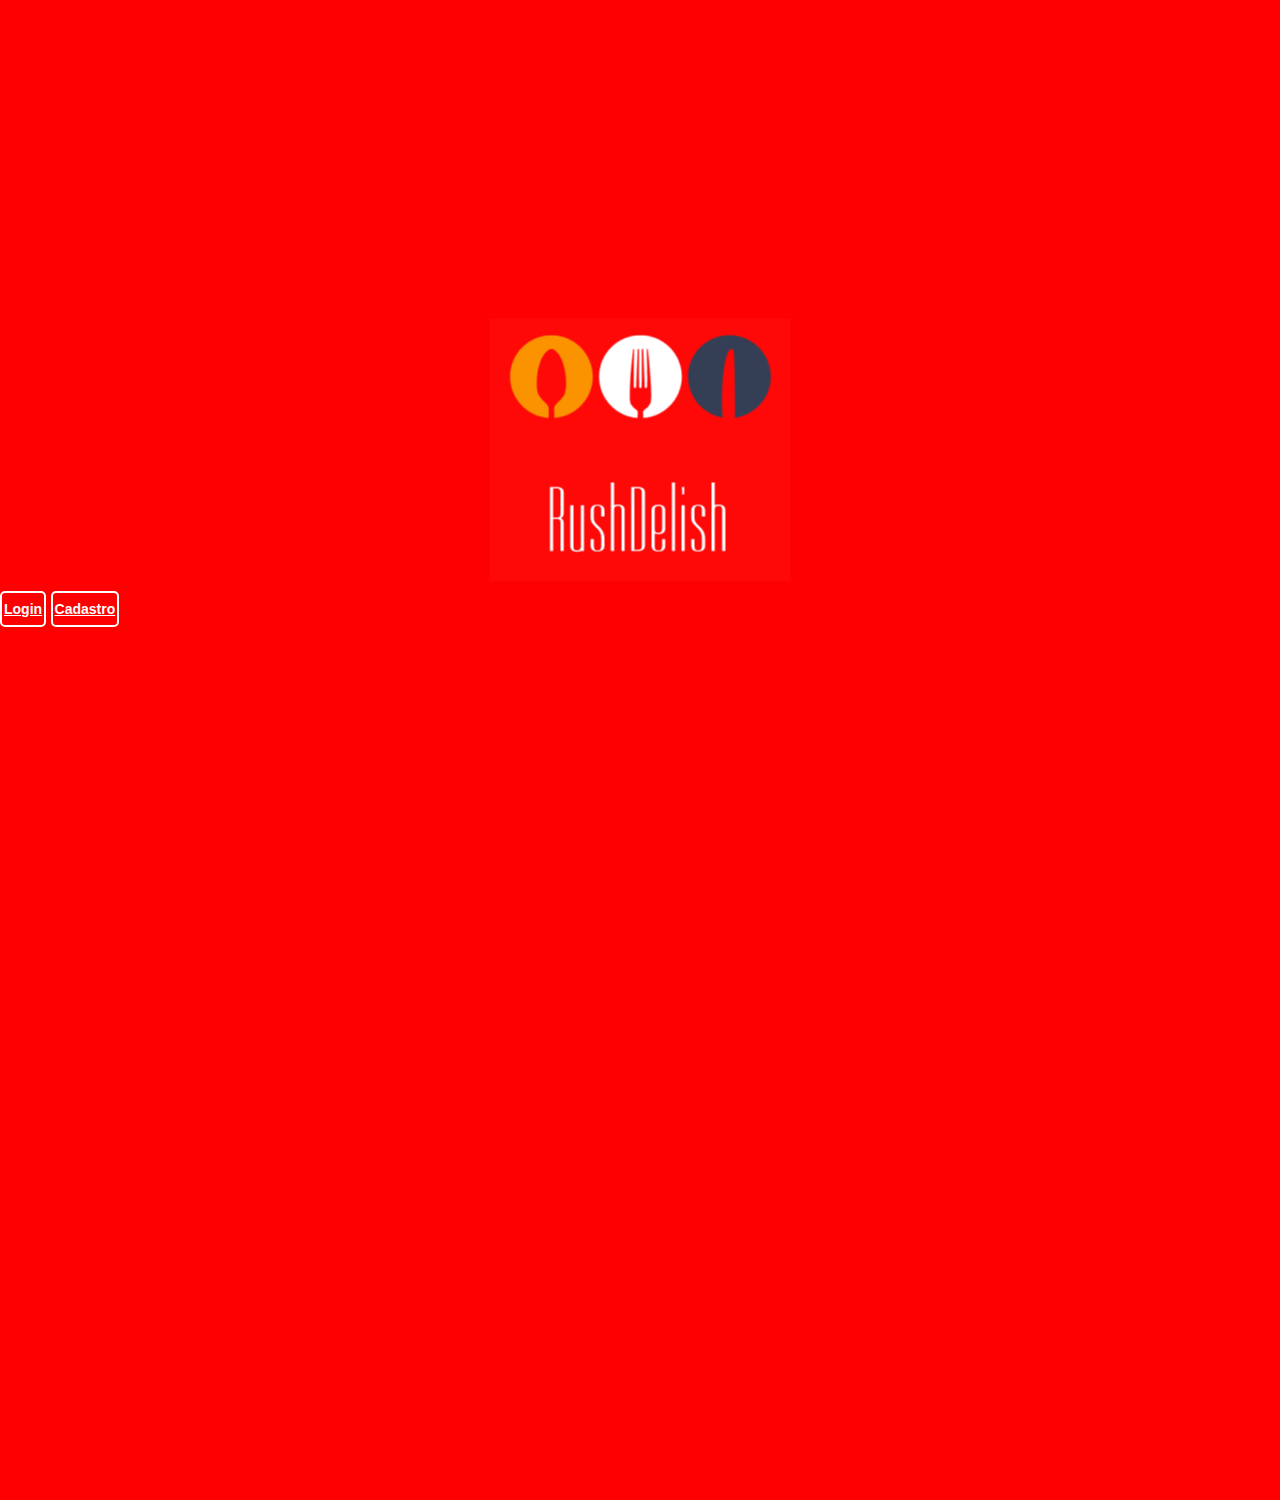
<file: index.html>
<!DOCTYPE html>
<html lang="PT-BR">
<head>
    <meta charset="UTF-8">
    <meta name="viewport" content="width=device-width, initial-scale=1.0">
    <title>Delivery</title>
    <link href="https://cdn.jsdelivr.net/npm/bootstrap@5.0.2/dist/css/bootstrap.min.css" rel="stylesheet" integrity="sha384-EVSTQN3/azprG1Anm3QDgpJLIm9Nao0Yz1ztcQTwFspd3yD65VohhpuuCOmLASjC" crossorigin="anonymous">
    <link rel="stylesheet" href="style.css"/>
</head>
<body class="body-inicio">
    <img src="./Imagens/logo.png" alt="Logo do Delivery" class="center-image">
    <div class="d-grid gap-2 col-6 mx-auto move-down">
        <a href="login.html" class="btn btn-custom btn-sm text-center" role="button">Login</a>
        <a href="cadastro.html" class="btn btn-custom btn-sm text-center" role="button">Cadastro</a>
    </div>    

    <script src="https://code.jquery.com/jquery-3.5.1.slim.min.js"></script>
    <script src="https://cdn.jsdelivr.net/npm/@popperjs/core@2.9.2/dist/umd/popper.min.js"></script>
    <script src="https://cdn.jsdelivr.net/npm/bootstrap@5.3.3/dist/js/bootstrap.bundle.min.js" integrity="sha384-YvpcrYf0tY3lHB60NNkmXc5s9fDVZLESaAA55NDzOxhy9GkcIdslK1eN7N6jIeHz" crossorigin="anonymous"></script>
</body>
</html>
</file>
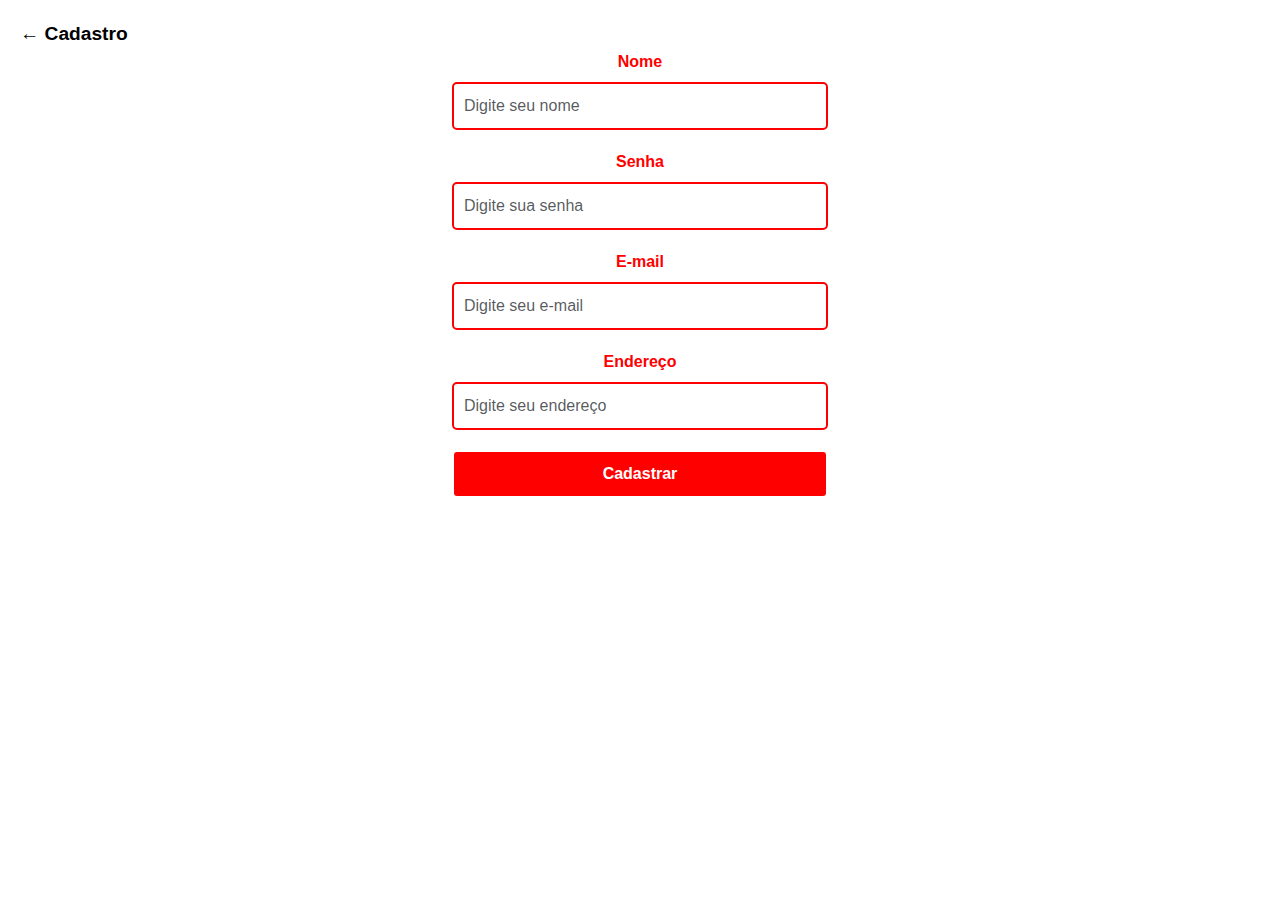
<file: cadastro.html>
<!DOCTYPE html>
<html lang="pt-BR">
<head>
    <meta charset="UTF-8">
    <meta name="viewport" content="width=device-width, initial-scale=1.0">
    <title>Cadastro</title>
    <link href="https://cdn.jsdelivr.net/npm/bootstrap@5.0.2/dist/css/bootstrap.min.css" rel="stylesheet">
    <link rel="stylesheet" href="style.css">
</head>
<body class="body-login-cadastro">

    <a href="index.html" class="back-link">← Cadastro</a>
    <div class="container">
        <form id="cadastroForm">
            <div class="mb-3">
                <label for="nome" class="form-label">Nome</label>
                <input type="text" class="form-control" id="nome" placeholder="Digite seu nome">
            </div>
            <div class="mb-3">
                <label for="senha" class="form-label">Senha</label>
                <input type="password" class="form-control" id="senha" placeholder="Digite sua senha">
            </div>
            <div class="mb-3">
                <label for="email" class="form-label">E-mail</label>
                <input type="email" class="form-control" id="email" placeholder="Digite seu e-mail">
            </div>
            <div class="mb-3">
                <label for="endereco" class="form-label">Endereço</label>
                <input type="text" class="form-control" id="endereco" placeholder="Digite seu endereço">
            </div>
            <a href="escolha.html" class="btn btn-danger w-100">Cadastrar</a>
        </form>
    </div>

    <script src="js/home.js"></script>
</body>
</html>
</file>
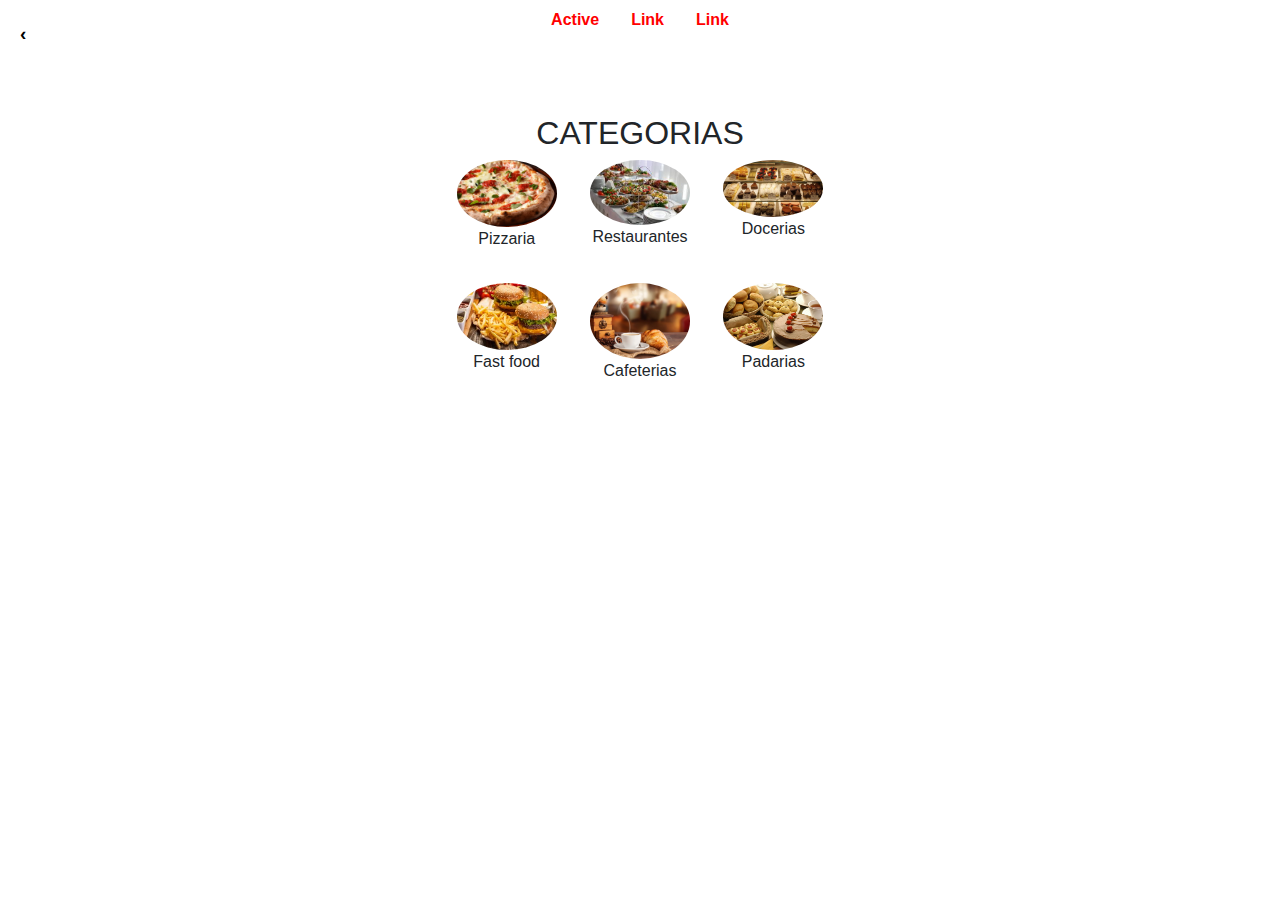
<file: categorias.html>
<!DOCTYPE html>
<html lang="pt-BR">
<head>
    <meta charset="UTF-8">
    <meta name="viewport" content="width=device-width, initial-scale=1.0">
    <title>Página de Categorias</title>
    <link href="https://cdn.jsdelivr.net/npm/bootstrap@5.0.2/dist/css/bootstrap.min.css" rel="stylesheet">
    <link rel="stylesheet" href="style.css">
</head>
<body class="body-login-cadastro">
    <ul class="nav justify-content-center">
        <li class="nav-item">
          <a class="nav-link active" aria-current="page" href="#">Active</a>
        </li>
        <li class="nav-item">
          <a class="nav-link" href="#">Link</a>
        </li>
        <li class="nav-item">
          <a class="nav-link" href="#">Link</a>
        </li>
      </ul>

    <div class="container mt-4">
        <a href="#" class="back-link">‹</a>
        <h2 class="text-center">CATEGORIAS</h2>
        <div class="row text-center">
            <div class="col">
                <img src="Imagens/pizzaria.webp" alt="Pizzaria" class="rounded-circle" width="100">
                <p>Pizzaria</p>
            </div>
            <div class="col">
                <img src="Imagens/buffet.jpeg" alt="Restaurante" class="rounded-circle" width="100">
                <p>Restaurantes</p>
            </div>
            <div class="col">
                <img src="Imagens/doceria.jpg" alt="Doceria" class="rounded-circle" width="100">
                <p>Docerias</p>
            </div>
        </div>
        <div class="row text-center mt-3">
            <div class="col">
                <img src="Imagens/fastfood.jpeg" alt="Fast food" class="rounded-circle" width="100">
                <p>Fast food</p>
            </div>
            <div class="col">
                <img src="Imagens/cafeteria.jpg" alt="Cafeteria" class="rounded-circle" width="100">
                <p>Cafeterias</p>
            </div>
            <div class="col">
                <img src="Imagens/padaria.jpg" alt="Padaria" class="rounded-circle" width="100">
                <p>Padarias</p>
            </div>
        </div>
    </div>
</body>
</html>
</file>
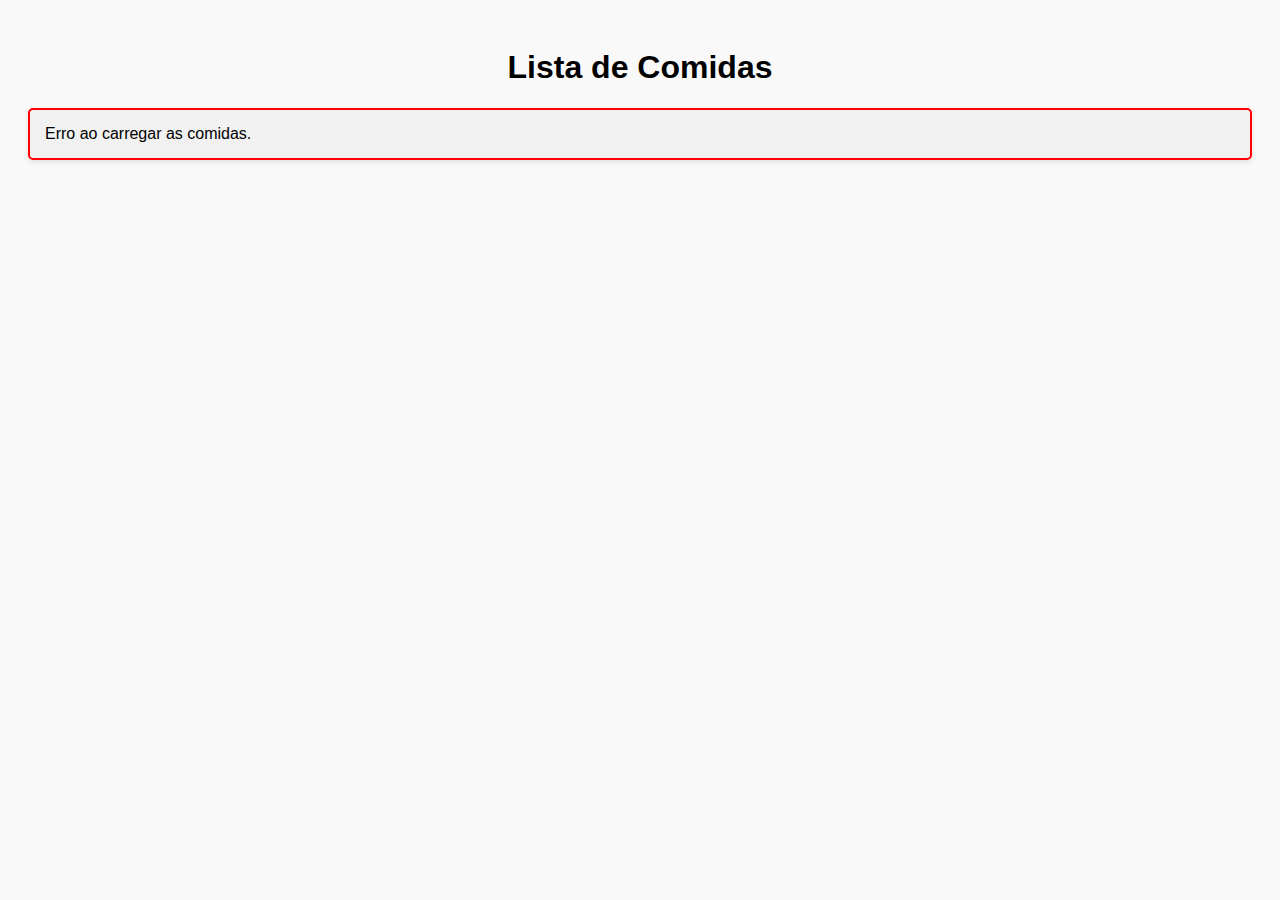
<file: comidas.html>
<!DOCTYPE html>
<html lang="en">
<head>
  <meta charset="UTF-8">
  <meta name="viewport" content="width=device-width, initial-scale=1.0">
  <title>Lista de Comidas</title>
  <style>
    body {
      font-family: Arial, sans-serif;
      padding: 20px;
      background-color: #f9f9f9;
    }
    h1 {
      text-align: center;
    }
    ul {
      list-style: none;
      padding: 0;
    }
    li {
  background-color: #f1f1f1;
  margin: 10px 0;
  padding: 15px;
  border-radius: 5px;
  box-shadow: 0 2px 5px rgba(0, 0, 0, 0.1);
  cursor: pointer;
  border: 2px solid red; /* Borda vermelha padrão */
  transition: all 0.3s ease; /* Animação suave */
}

li:hover {
  background-color: #ffe6e6; /* Altere a cor de fundo no hover, opcional */
  border: 2px solid darkred; /* Borda mais escura ao passar o mouse */
}
  </style>
</head>
<body>
  <h1>Lista de Comidas</h1>
  <ul id="food-list"></ul>
  <script src="js/foods.js"></script>
</body>
</html>
</file>
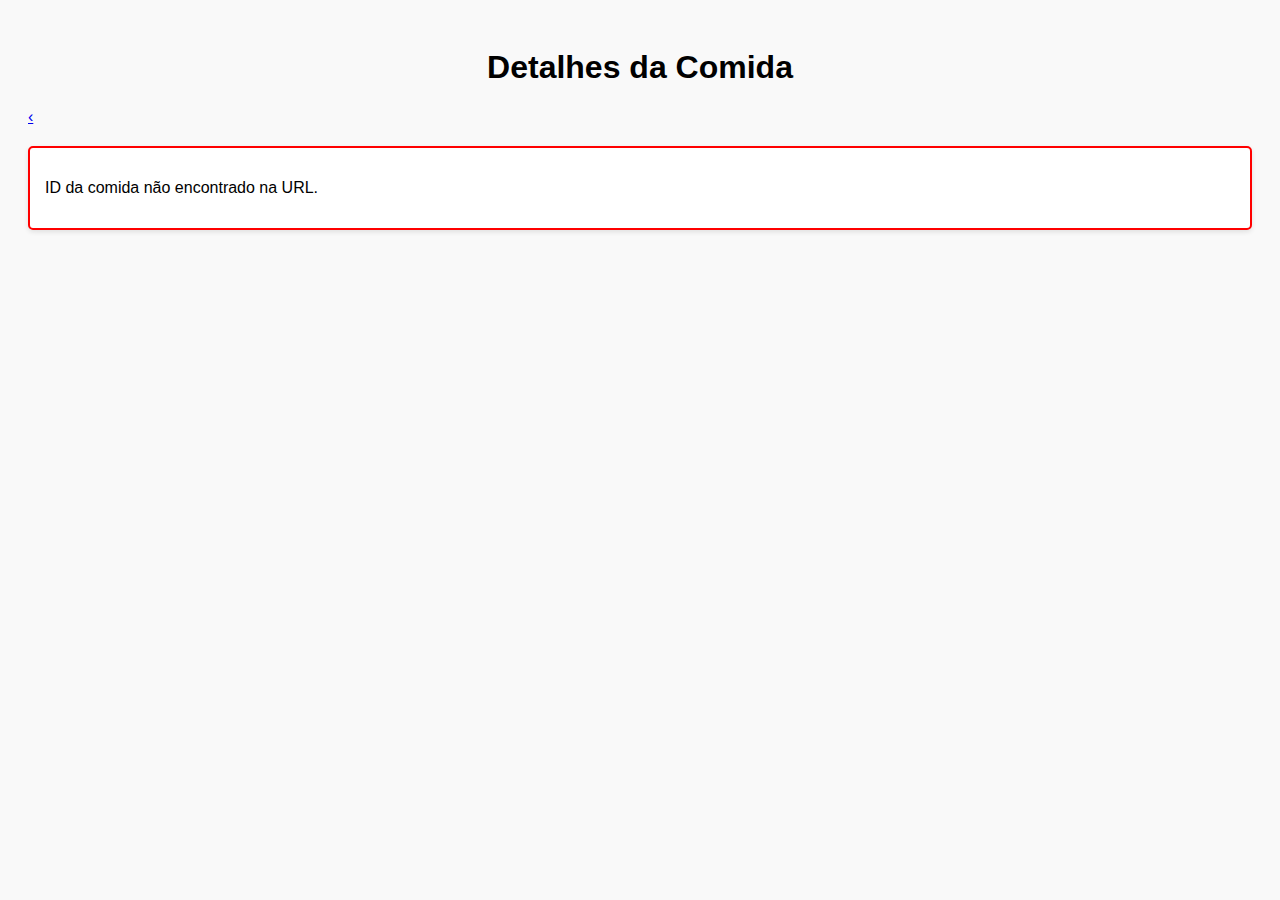
<file: detalhes-comida.html>
<!DOCTYPE html>
<html lang="en">
<head>
  <meta charset="UTF-8">
  <meta name="viewport" content="width=device-width, initial-scale=1.0">
  <title>Detalhes da Comida</title>
  <style>
body {
  font-family: Arial, sans-serif;
  padding: 20px;
  background-color: #f9f9f9;
}

h1 {
  text-align: center;
}

#details {
  margin-top: 20px;
  background-color: #fff;
  padding: 15px;
  border-radius: 5px;
  box-shadow: 0 2px 5px rgba(0, 0, 0, 0.1);
  border: 2px solid red; /* Borda vermelha */
  transition: all 0.3s ease; /* Animação suave */
}

#details:hover {
  border: 2px solid darkred; /* Borda mais escura ao passar o mouse */
  transform: scale(1.02); /* Efeito de zoom suave no hover */
}

img {
  max-width: 100%;
  border-radius: 8px;
  border: 2px solid red; /* Borda vermelha */
  transition: all 0.3s ease; /* Animação suave */
}

img:hover {
  border: 2px solid darkred; /* Borda mais escura ao passar o mouse */
}

  </style>
</head>
<body>
  <h1>Detalhes da Comida</h1>
  <a href="#" class="back-link" onclick="history.back(); return false;">‹</a>
  <div id="details"></div>
  <script src="js/detalhes-food.js"></script>
</body>
</html>
</file>
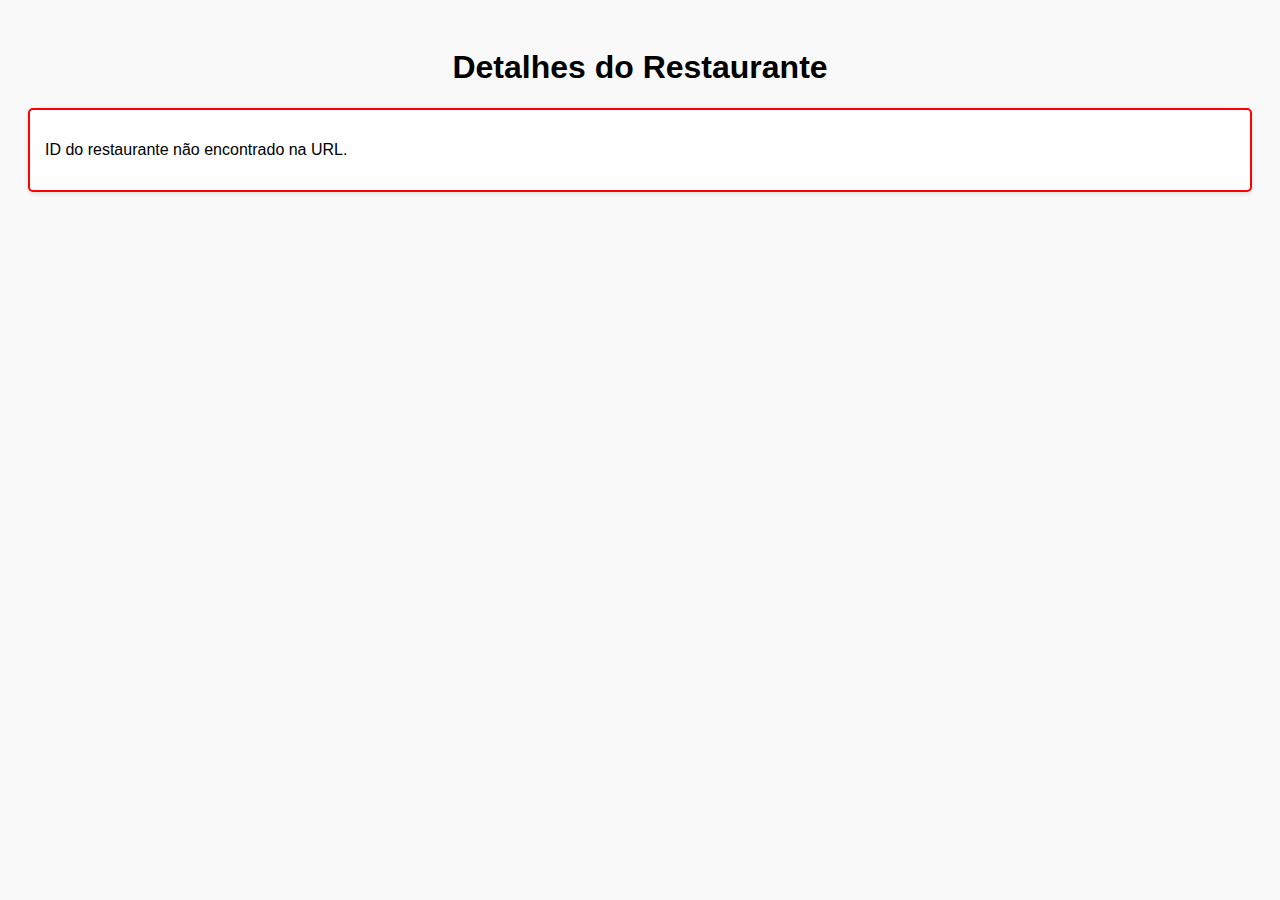
<file: detalhes.html>
<!DOCTYPE html>
<html lang="en">
<head>
  <meta charset="UTF-8">
  <meta name="viewport" content="width=device-width, initial-scale=1.0">
  <title>Detalhes do Restaurante</title>
  <style>
    body {
  font-family: Arial, sans-serif;
  padding: 20px;
  background-color: #f9f9f9;
}

h1 {
  text-align: center;
}

#details {
  margin-top: 20px;
  background-color: #fff;
  padding: 15px;
  border-radius: 5px;
  box-shadow: 0 2px 5px rgba(0, 0, 0, 0.1);
  border: 2px solid red; /* Borda vermelha */
}

img {
  max-width: 100%;
  border-radius: 8px;
  border: 2px solid red; /* Borda vermelha */
}

  </style>
</head>
<body>
  <h1>Detalhes do Restaurante</h1>
  <div id="details"></div>
  <script src="js/detalhes.js"></script>
</body>
</html>
</file>
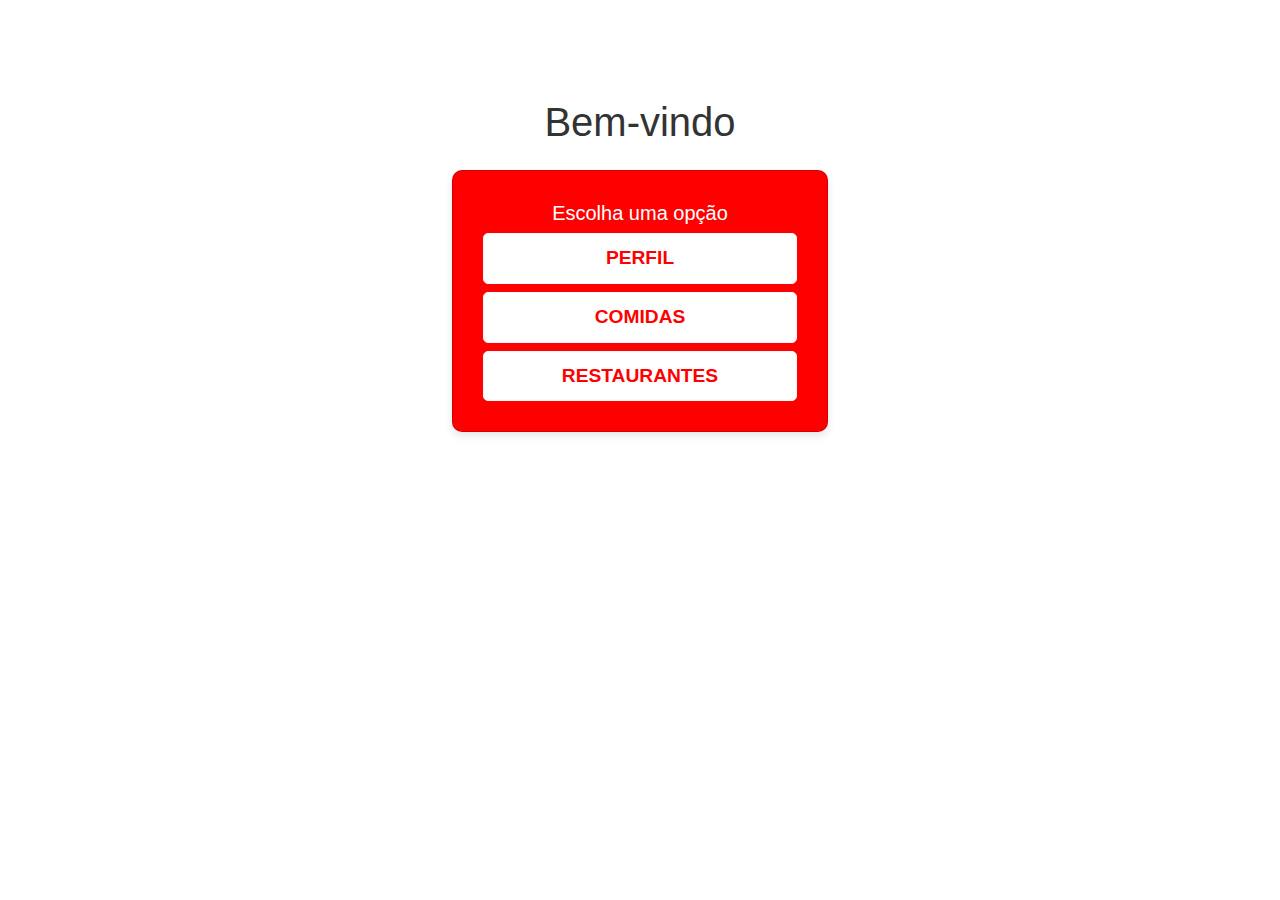
<file: escolha.html>
<!DOCTYPE html>
<html lang="pt-BR">
<head>
    <meta charset="UTF-8">
    <meta name="viewport" content="width=device-width, initial-scale=1.0">
    <title>Bem-vindo</title>
    <!-- Link do Bootstrap CSS -->
    <link href="https://cdn.jsdelivr.net/npm/bootstrap@5.0.2/dist/css/bootstrap.min.css" rel="stylesheet">
    <!-- Link para o CSS personalizado -->
    <link rel="stylesheet" href="style.css">
</head>
<body class="bg-white"> <!-- Especificando fundo branco -->
    <div class="container mt-5">
        <!-- Título -->
        <h1 class="text-center mb-4">Bem-vindo</h1>

        <!-- Card de navegação -->
        <div class="card mx-auto" style="max-width: 400px; background-color: red;"> <!-- Card com fundo vermelho -->
            <div class="card-body">
                <h5 class="card-title text-center text-white">Escolha uma opção</h5> <!-- Texto branco no card -->
                <div class="d-grid gap-2">
                    <a href="perfil.html" class="btn btn-light">Perfil</a> <!-- Botões com cor clara -->
                    <a href="comidas.html" class="btn btn-light">Comidas</a>
                    <a href="restaurantes.html" class="btn btn-light">Restaurantes</a>
                </div>
            </div>
        </div>
    </div>

    <!-- Link para o Bootstrap JS e dependências -->
    <script src="https://cdn.jsdelivr.net/npm/@popperjs/core@2.9.3/dist/umd/popper.min.js"></script>
    <script src="https://cdn.jsdelivr.net/npm/bootstrap@5.0.2/dist/js/bootstrap.min.js"></script>
</body>
</html>
</file>
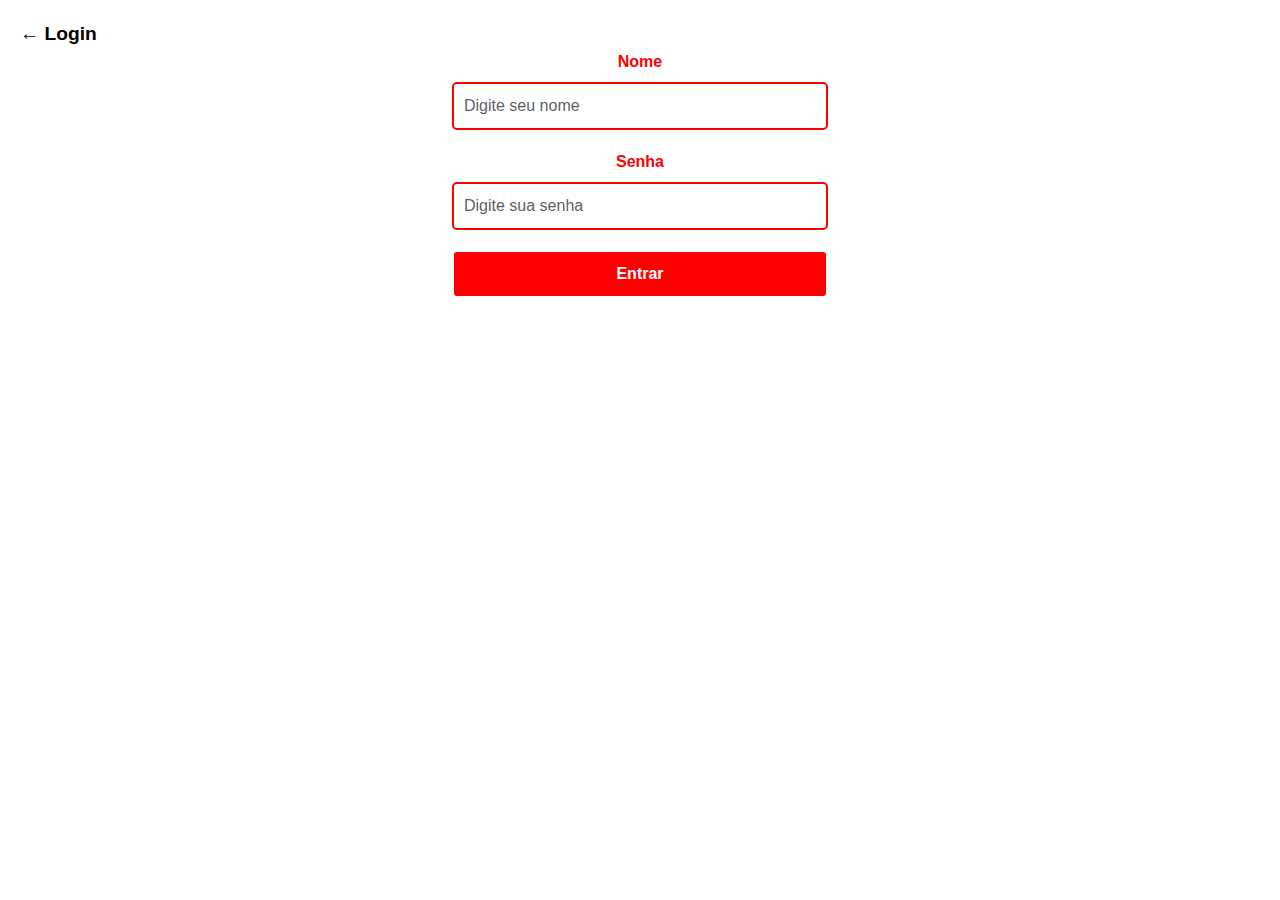
<file: login.html>
<!DOCTYPE html>
<html lang="pt-BR">
<head>
    <meta charset="UTF-8">
    <meta name="viewport" content="width=device-width, initial-scale=1.0">
    <title>Login</title>
    <link href="https://cdn.jsdelivr.net/npm/bootstrap@5.0.2/dist/css/bootstrap.min.css" rel="stylesheet">
    <link rel="stylesheet" href="style.css">
</head>
<body class="body-login-cadastro">

    <a href="index.html" class="back-link">← Login</a>
    <div class="container">
        <form>
            <div class="mb-3">
                <label for="nome" class="form-label">Nome</label>
                <input type="text" class="form-control" id="nome" placeholder="Digite seu nome">
            </div>
            <div class="mb-3">
                <label for="senha" class="form-label">Senha</label>
                <input type="password" class="form-control" id="senha" placeholder="Digite sua senha">
            </div>
            <a href="escolha.html" class="btn btn-danger w-100">Entrar</a>

        </form>
    </div>
</body>
</html>
</file>
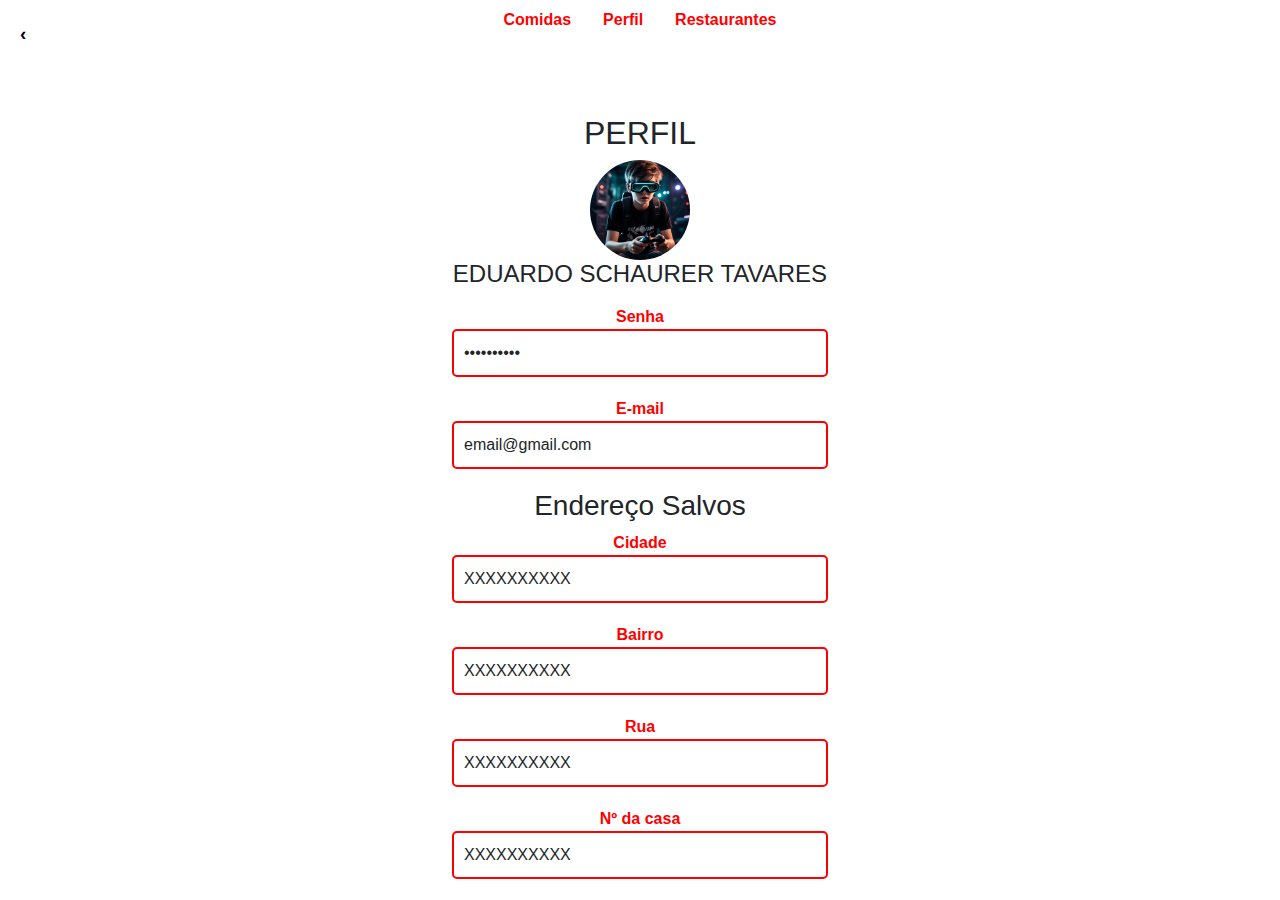
<file: perfil.html>
<!DOCTYPE html>
<html lang="pt-BR">
<head>
    <meta charset="UTF-8">
    <meta name="viewport" content="width=device-width, initial-scale=1.0">
    <title>Página de Perfil</title>
    <link href="https://cdn.jsdelivr.net/npm/bootstrap@5.0.2/dist/css/bootstrap.min.css" rel="stylesheet">
    <link rel="stylesheet" href="style.css">
</head>
<body class="body-login-cadastro">
  <ul class="nav justify-content-center">
    <li class="nav-item">
      <a class="nav-link" href="comidas.html">Comidas</a>
    </li>
    <li class="nav-item">
      <a class="nav-link" href="perfil.html">Perfil</a>
    </li>
    <li class="nav-item">
      <a class="nav-link" href="restaurantes.html">Restaurantes</a>
    </li>
  </ul>
  

    <div class="container mt-4">
        <a href="#" class="back-link">‹</a>
        <h2 class="text-center">PERFIL</h2>
        <div class="text-center mb-3">
            <img src="Imagens/perfil.jpg" alt="Perfil" class="rounded-circle" width="100">
            <h4>EDUARDO SCHAURER TAVARES</h4>
        </div>
        <form>
            <label for="senha">Senha</label>
            <input type="password" class="form-control" id="senha" value="XXXXXXXXXX">

            <label for="email">E-mail</label>
            <input type="email" class="form-control" id="email" value="email@gmail.com">

            <h3>Endereço Salvos</h3>
            <label for="cidade">Cidade</label>
            <input type="text" class="form-control" id="cidade" value="XXXXXXXXXX">

            <label for="bairro">Bairro</label>
            <input type="text" class="form-control" id="bairro" value="XXXXXXXXXX">

            <label for="rua">Rua</label>
            <input type="text" class="form-control" id="rua" value="XXXXXXXXXX">

            <label for="numero">Nº da casa</label>
            <input type="text" class="form-control" id="numero" value="XXXXXXXXXX">
        </form>
    </div>
</body>
</html>
</file>
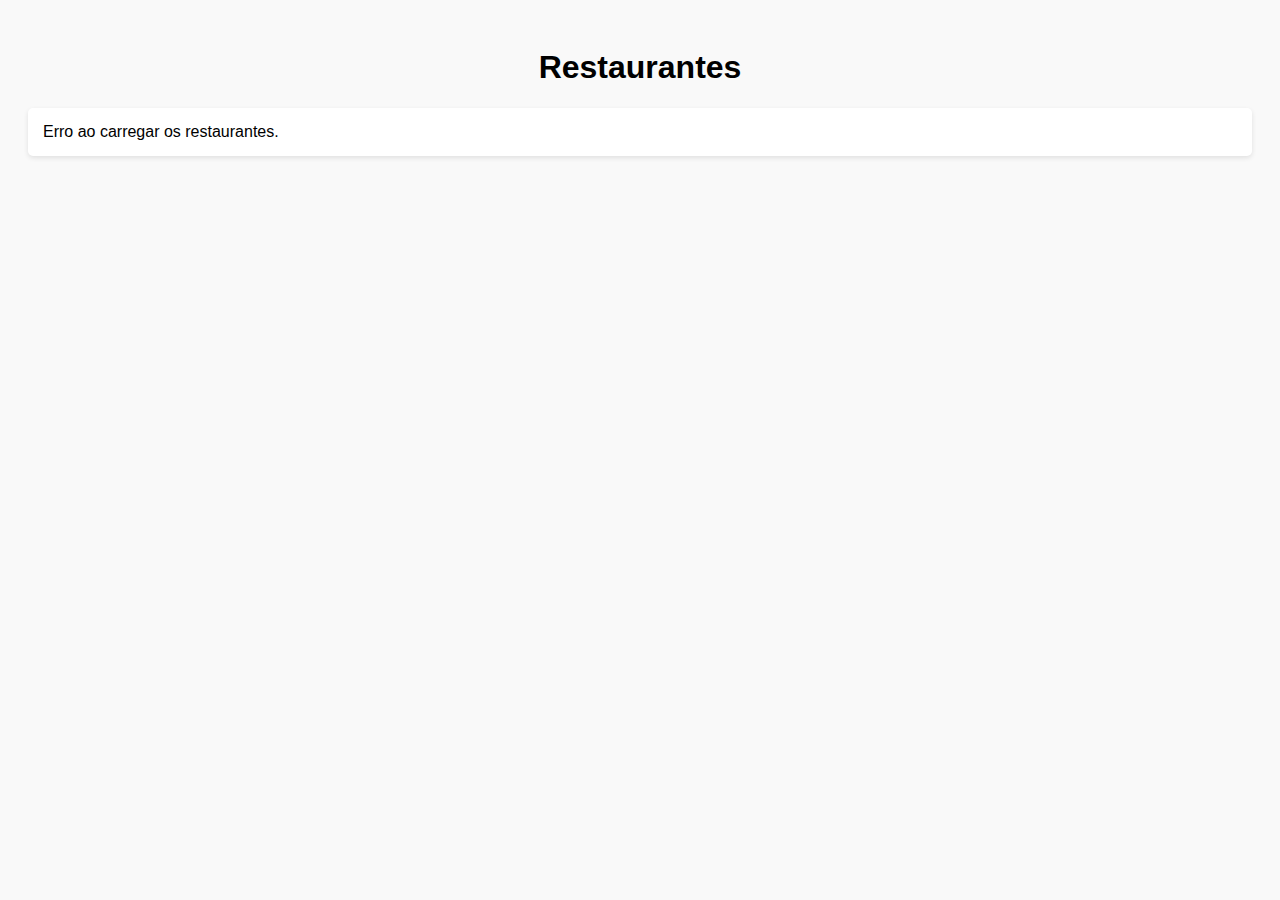
<file: restaurantes.html>
<!DOCTYPE html>
<html lang="en">
<head>
  <meta charset="UTF-8">
  <meta name="viewport" content="width=device-width, initial-scale=1.0">
  <title>Restaurants List</title>
  <style>
    body {
      font-family: Arial, sans-serif;
      padding: 20px;
      background-color: #f9f9f9;
    }
    h1 {
      text-align: center;
    }
    ul {
      list-style: none;
      padding: 0;
    }
    li {
      background-color: #fff;
      margin: 10px 0;
      padding: 15px;
      border-radius: 5px;
      box-shadow: 0 2px 5px rgba(0, 0, 0, 0.1);
    }
  </style>
</head>
<body>
  <h1>Restaurantes</h1>
  <ul id="restaurant-list"></ul>
  <script src="js/restaurantes.js"></script>
</body>
</html>
</file>
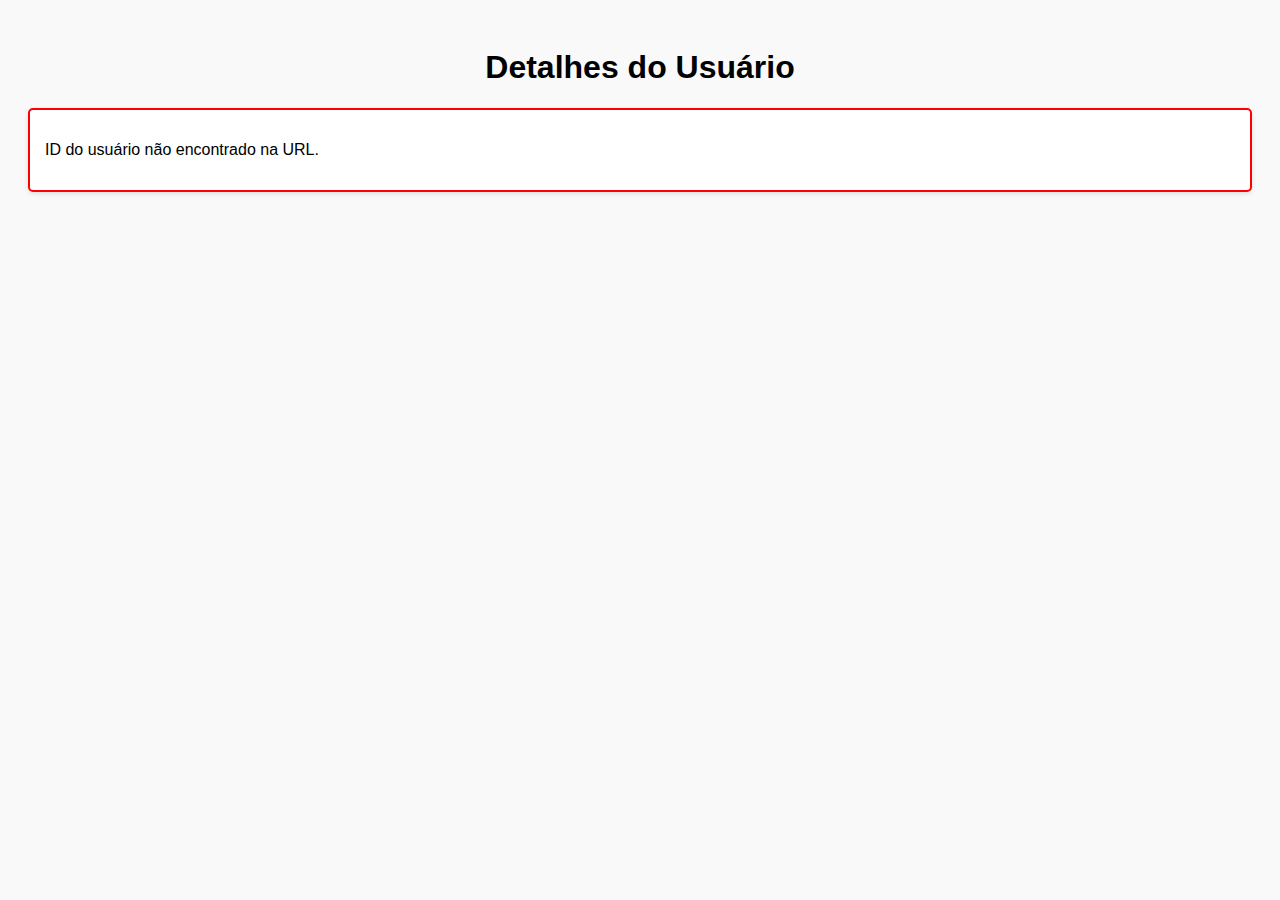
<file: user-details.html>
<!DOCTYPE html>
<html lang="en">
<head>
  <meta charset="UTF-8">
  <meta name="viewport" content="width=device-width, initial-scale=1.0">
  <title>Detalhes do Usuário</title>
  <style>
body {
  font-family: Arial, sans-serif;
  padding: 20px;
  background-color: #f9f9f9;
}

h1 {
  text-align: center;
}

#details {
  margin-top: 20px;
  background-color: #fff;
  padding: 15px;
  border-radius: 5px;
  box-shadow: 0 2px 5px rgba(0, 0, 0, 0.1);
  border: 2px solid red; /* Adiciona a borda vermelha */
}

  </style>
</head>
<body>
  <h1>Detalhes do Usuário</h1>
  <div id="details"></div>
  <script src="js/user-details.js"></script>
</body>
</html>
</file>
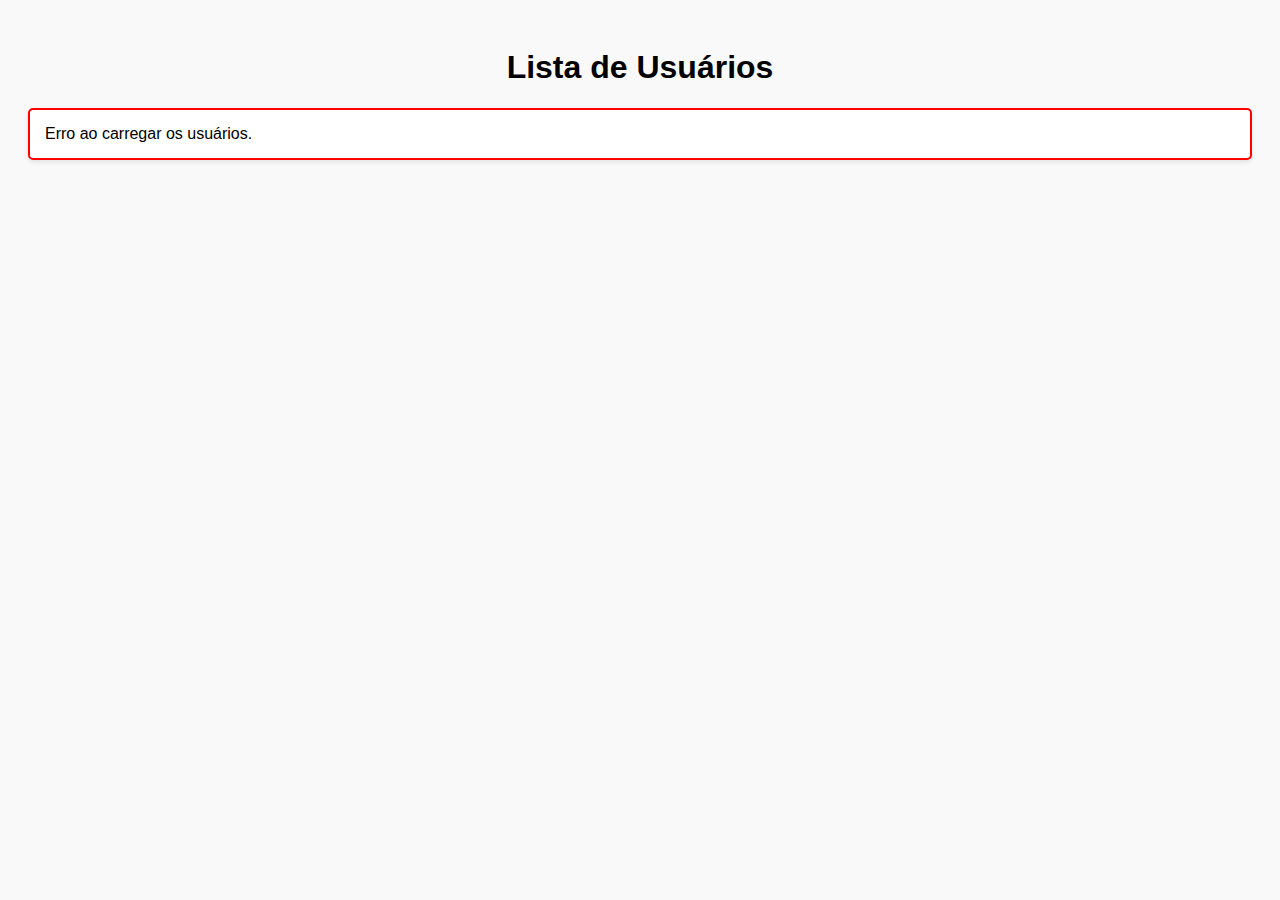
<file: users.html>
<!DOCTYPE html>
<html lang="en">
<head>
  <meta charset="UTF-8">
  <meta name="viewport" content="width=device-width, initial-scale=1.0">
  <title>Lista de Usuários</title>
  <style>
body {
  font-family: Arial, sans-serif;
  padding: 20px;
  background-color: #f9f9f9;
}

h1 {
  text-align: center;
}

ul {
  list-style: none;
  padding: 0;
}

li {
  background-color: #fff;
  margin: 10px 0;
  padding: 15px;
  border-radius: 5px;
  box-shadow: 0 2px 5px rgba(0, 0, 0, 0.1);
  cursor: pointer;
  border: 2px solid red; /* Adiciona a borda vermelha */
}

li:hover {
  background-color: #f1f1f1;
  border: 2px solid darkred; /* Borda mais escura ao passar o mouse */
}

  </style>
</head>
<body>
  <h1>Lista de Usuários</h1>
  <ul id="user-list"></ul>
  <script src="js/users.js"></script>
</body>
</html>
</file>
<file: style.css>
/* Estilo geral */
body {
    margin: 0;
    padding: 0;
    font-family: Arial, sans-serif;
}

/* Fundo vermelho para a página inicial */
.body-inicio {
    background-color: red;
    height: 100vh;
}

/* Fundo branco para as páginas de Login e Cadastro */
.body-login-cadastro {
    background-color: white;
    min-height: 100vh;
}

/* Logo centralizado para a página inicial */
.center-image {
    display: block;
    margin: 0 auto;
    position: absolute;
    top: 50%;
    left: 50%;
    transform: translate(-50%, -50%);
}

/* Botões na página inicial */
.move-down {
    margin-top: 600px;
}

.btn-custom {
    background-color: red;
    color: white;
    border: 2px solid white;
    padding: 8px 2px;
    font-size: 14px;
    border-radius: 5px;
    font-weight: bold;
}

/* Estilo para links "voltar" */
.back-link {
    position: absolute; /* Fixa a seta na lateral */
    top: 20px; /* Distância do topo */
    left: 20px; /* Distância da lateral */
    font-size: 1.2rem;
    color: black;
    text-decoration: none;
    font-weight: bold;
}

.back-link:hover {
    text-decoration: underline;
}

/* Campos de formulário e botões */
label {
    font-weight: bold;
    color: red;
}

.form-control {
    border: 2px solid red;
    border-radius: 5px;
    padding: 10px; /* Aumenta o espaçamento interno */
    margin-bottom: 20px; /* Espaçamento entre os campos */
}

.btn-danger {
    background-color: red;
    border: 2px solid white;
    font-weight: bold;
    border-radius: 5px;
    padding: 10px;
}

/* Centralização dos formulários de Login e Cadastro */
.container {
    max-width: 400px;
    margin: auto;
    text-align: center;
    padding-top: 50px; /* Adiciona espaçamento do topo */
}

/* ==== Novos estilos para as páginas Contemporâneo e Pizzarias ==== */

/* Fundo vermelho */
.body-contemporaneo, .body-pizzarias {
    background-color: red;
    color: white;
    min-height: 100vh;
    padding: 20px;
}

/* Barra de Pesquisa */
.search-bar {
    border: 2px solid white;
    border-radius: 20px;
    padding: 8px 15px;
    color: black;
    width: 100%;
}

/* Ícone do menu */
.menu-icon {
    color: white;
    font-size: 1.5rem;
    cursor: pointer;
}

/* Imagens dos itens do menu */
.menu-item-image, .pizzaria-logo {
    width: 120px;
    height: 120px;
    object-fit: cover;
    border-radius: 50%;
    border: 2px solid white;
    margin-bottom: 10px;
}

/* Títulos e preços */
.menu-item-title {
    font-size: 1rem;
    font-weight: bold;
}

.menu-item-price {
    font-size: 0.9rem;
    color: white;
}

/* Espaçamento entre os cards */
.row-cols-2 > .col {
    margin-bottom: 20px;
}

.nav-link {
    color: red; /* Torna os nomes vermelhos */
    font-weight: bold; /* Opcional: deixa os nomes em negrito */
    transition: color 0.3s ease; /* Adiciona uma transição suave ao hover */
  }
  
  .nav-link:hover {
    color: darkred; /* Fica um vermelho mais escuro no hover */
  }
  

  body {
    font-family: Arial, sans-serif;
    background-color: white; /* Fundo branco da página */
}

.card {
    box-shadow: 0 4px 8px rgba(0, 0, 0, 0.1);
    border-radius: 10px;
    background-color: red; /* Fundo vermelho do card */
}

.card-body {
    padding: 30px;
}

h1 {
    color: #333;
}

.card-title {
    color: white; /* Cor do texto do título do card */
}

.btn-light {
    background-color: white; /* Botões com fundo branco */
    color: red; /* Cor do texto dos botões */
    font-size: 1.2rem;
    padding: 10px;
    border-radius: 5px;
    text-transform: uppercase;
    font-weight: bold;
    transition: opacity 0.3s ease; /* Transição suave */
}

.btn-light:hover {
    opacity: 0.9; /* Efeito de opacidade no hover */
}
</file>
